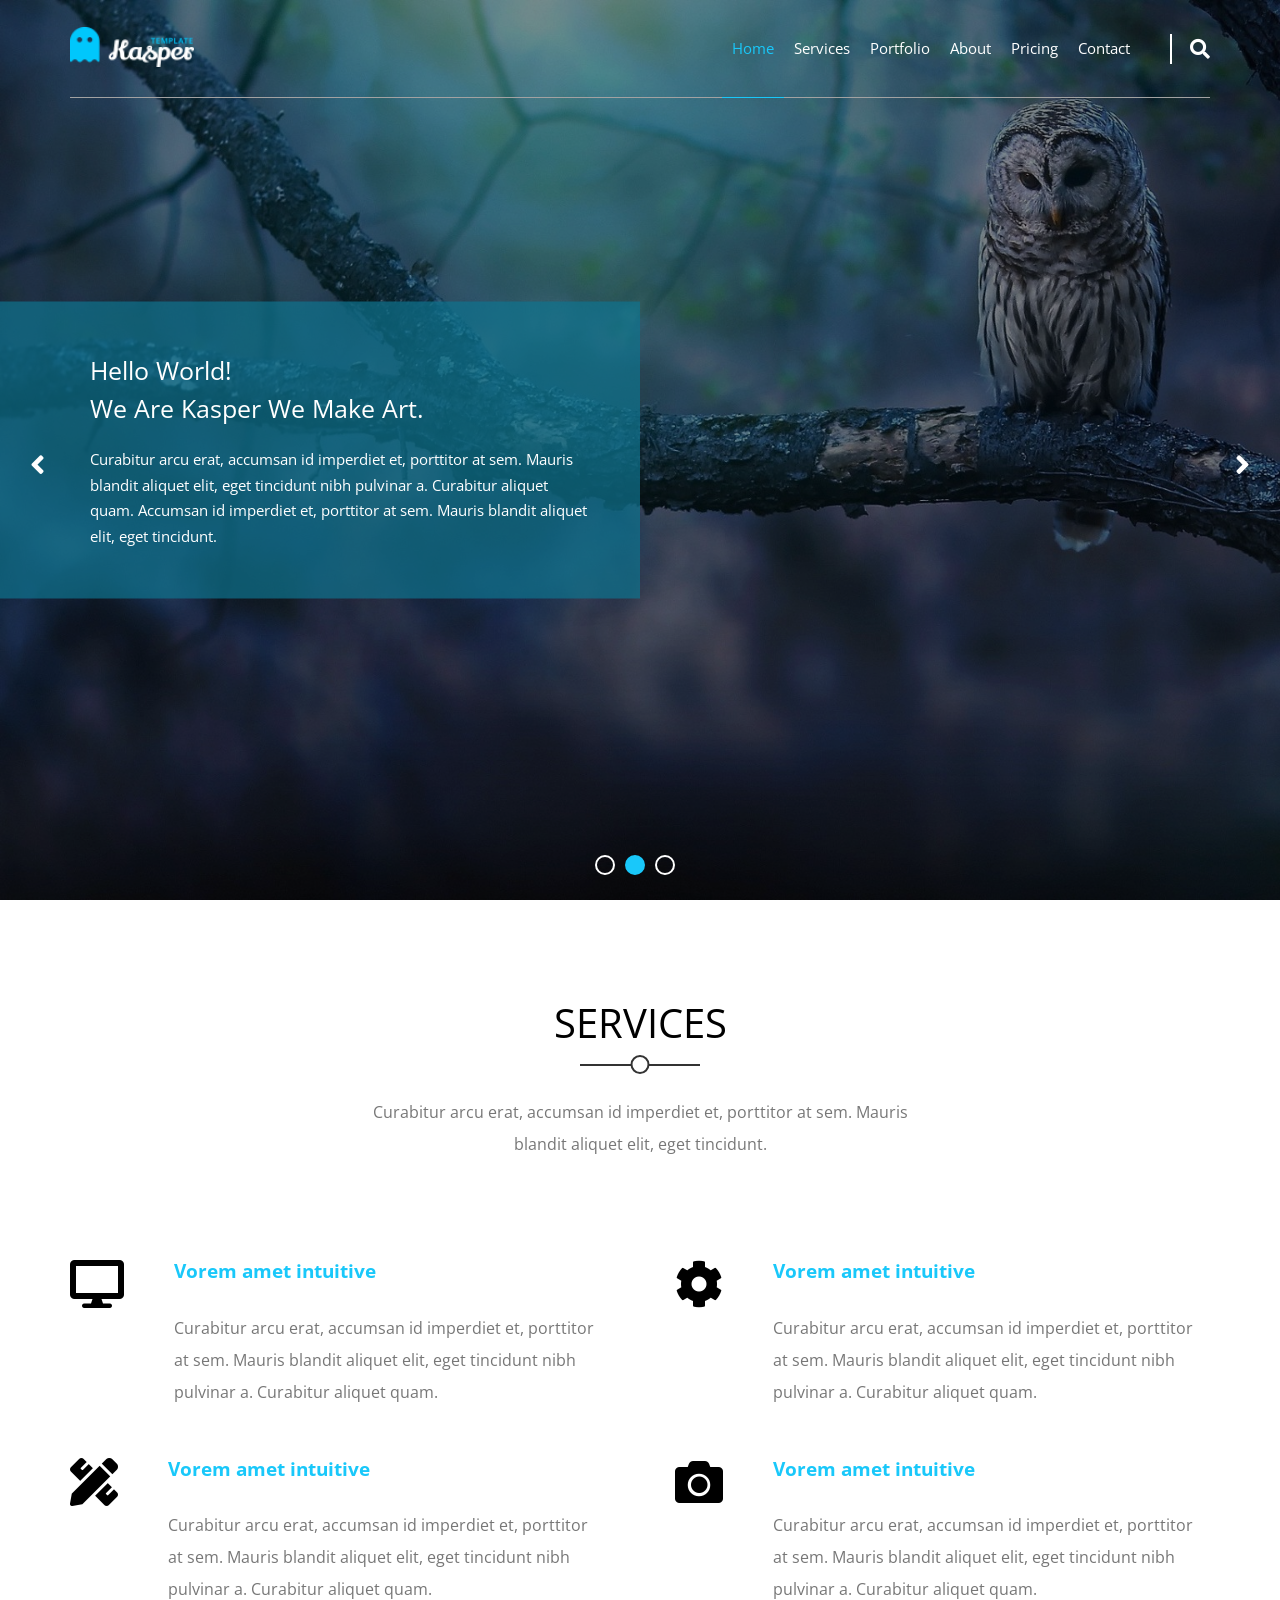
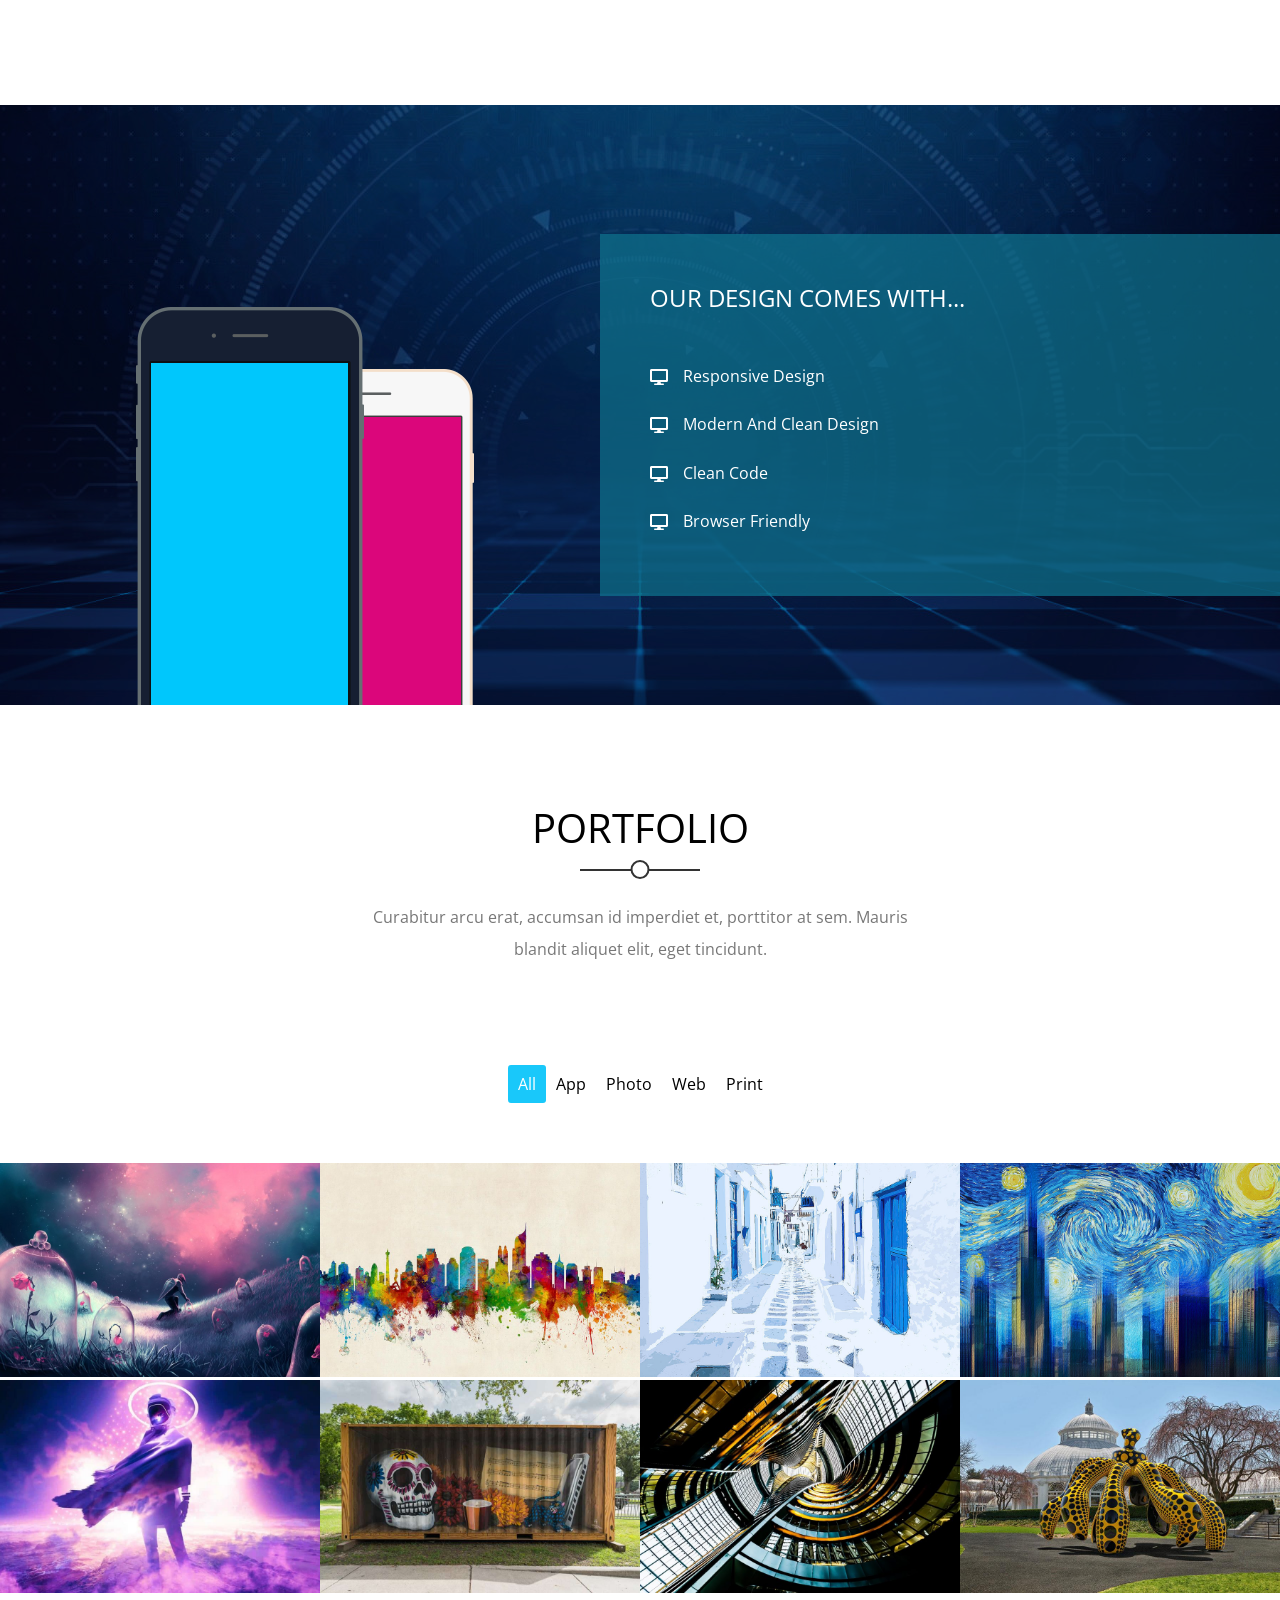
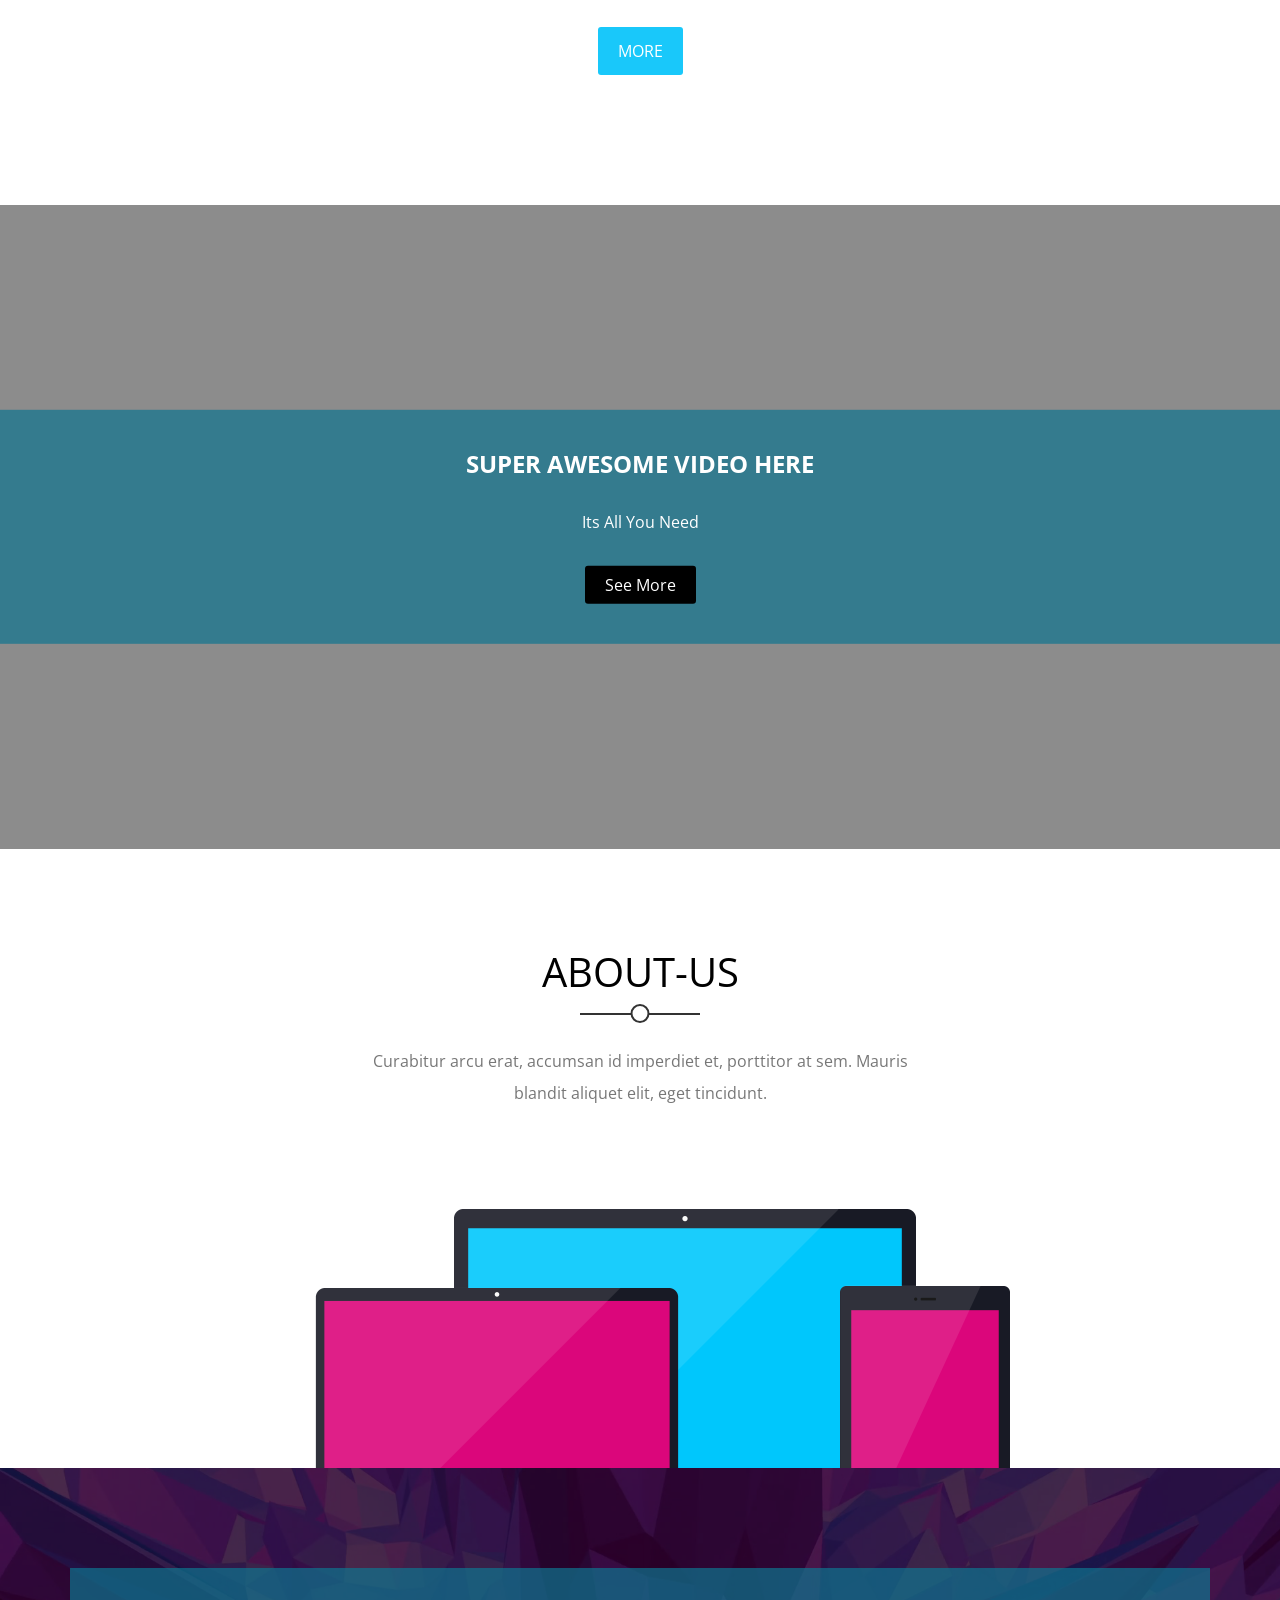
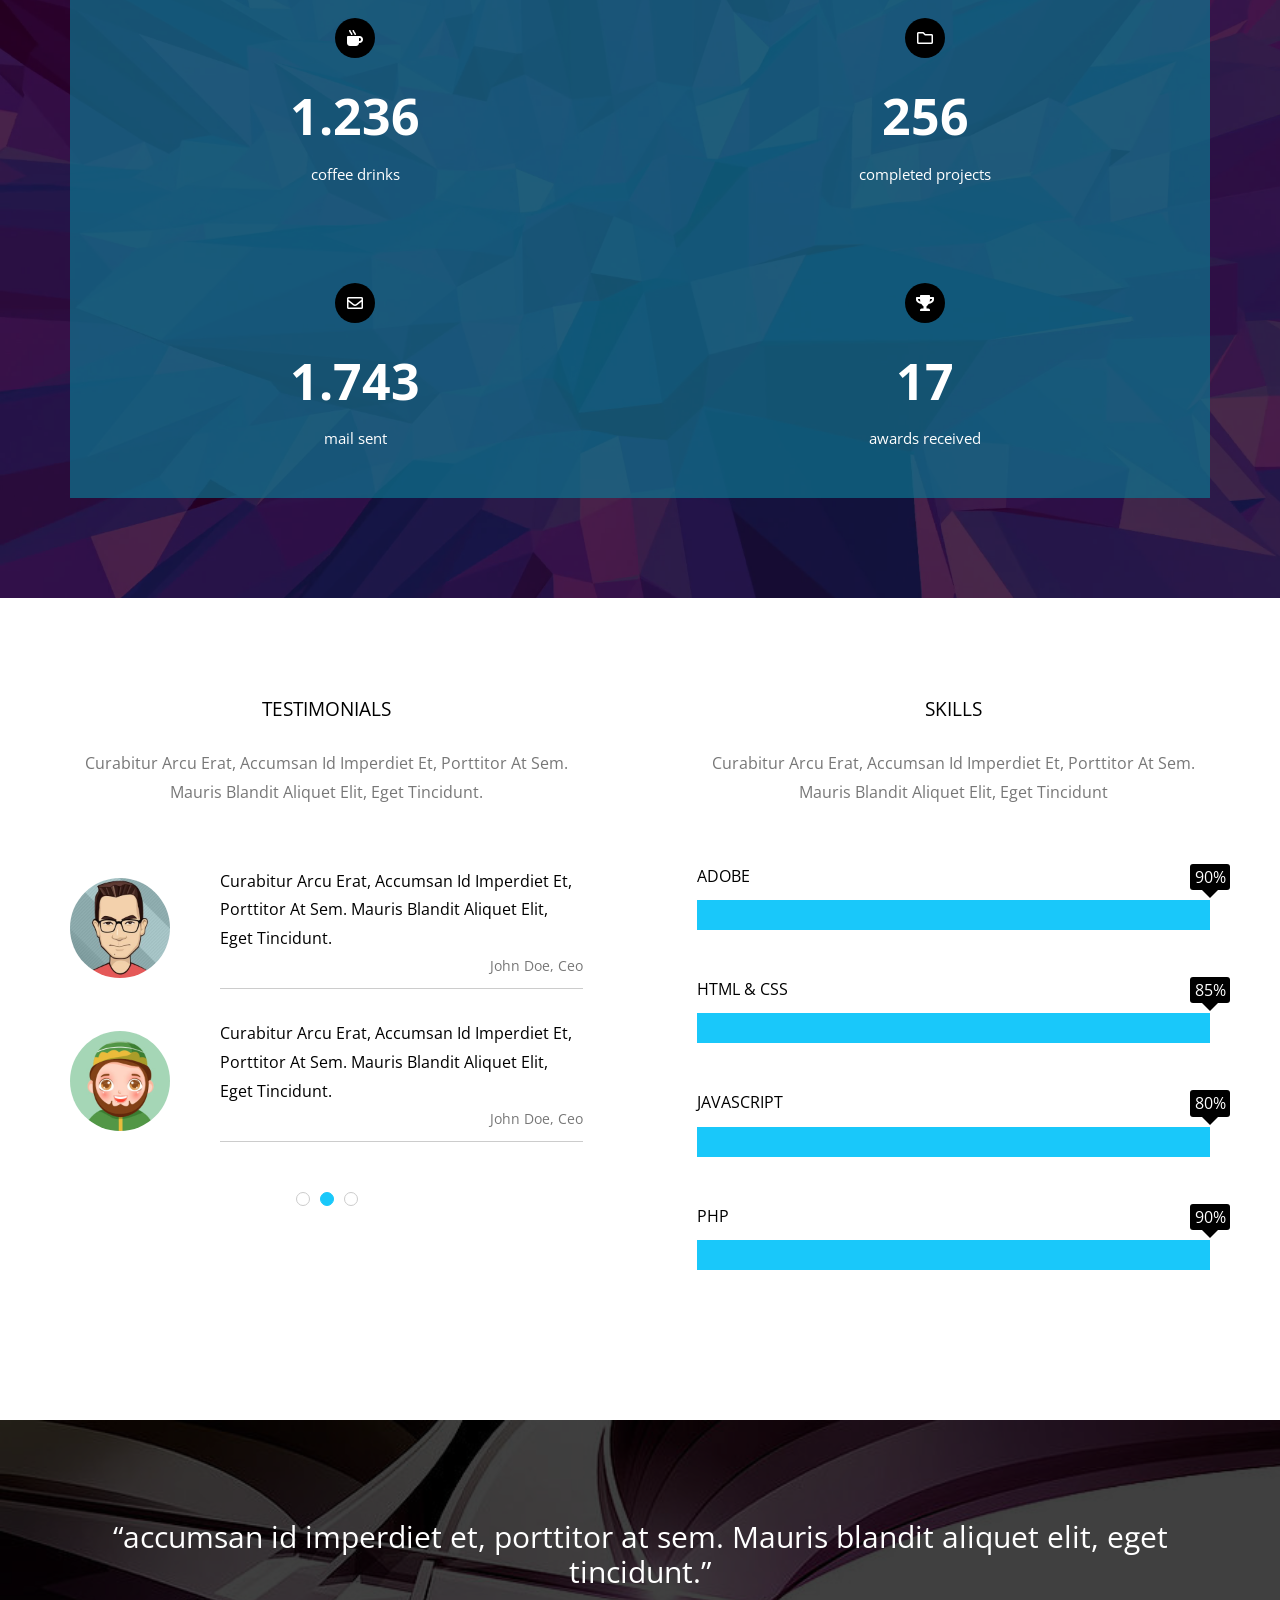
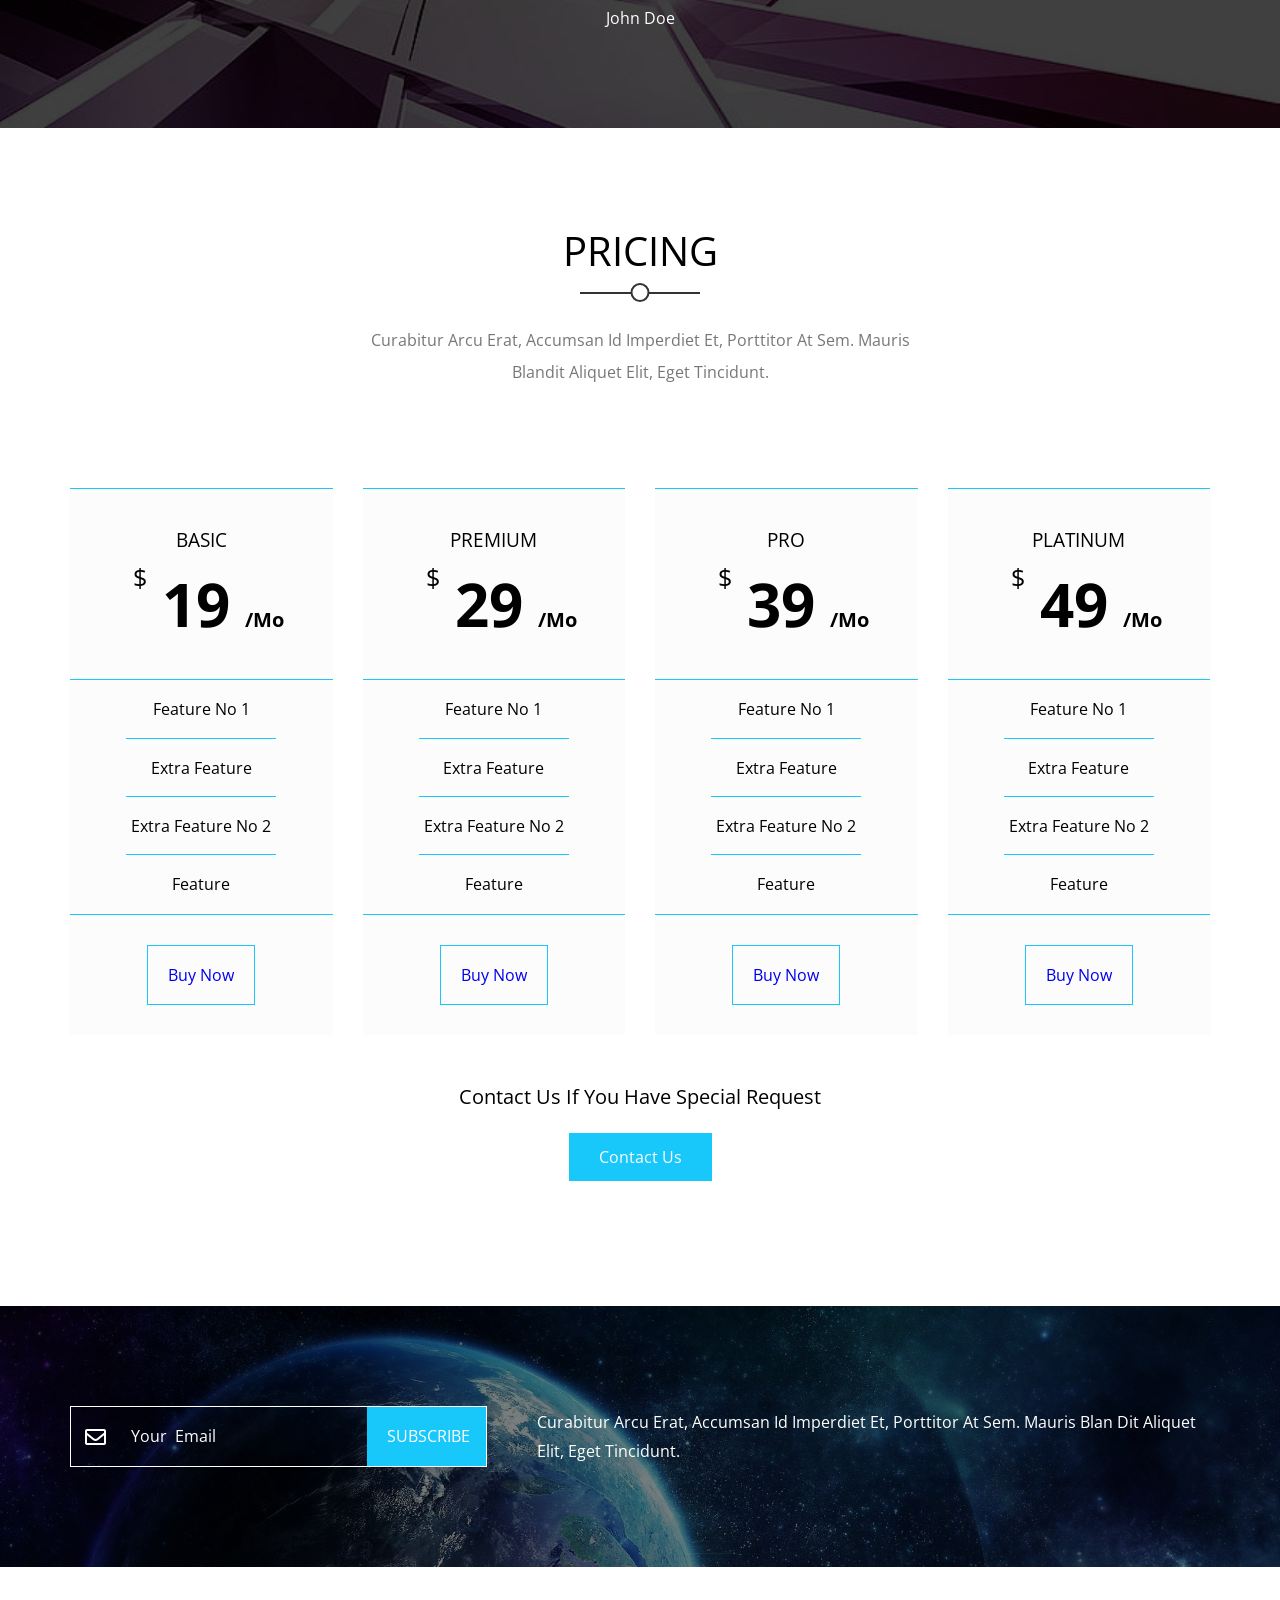
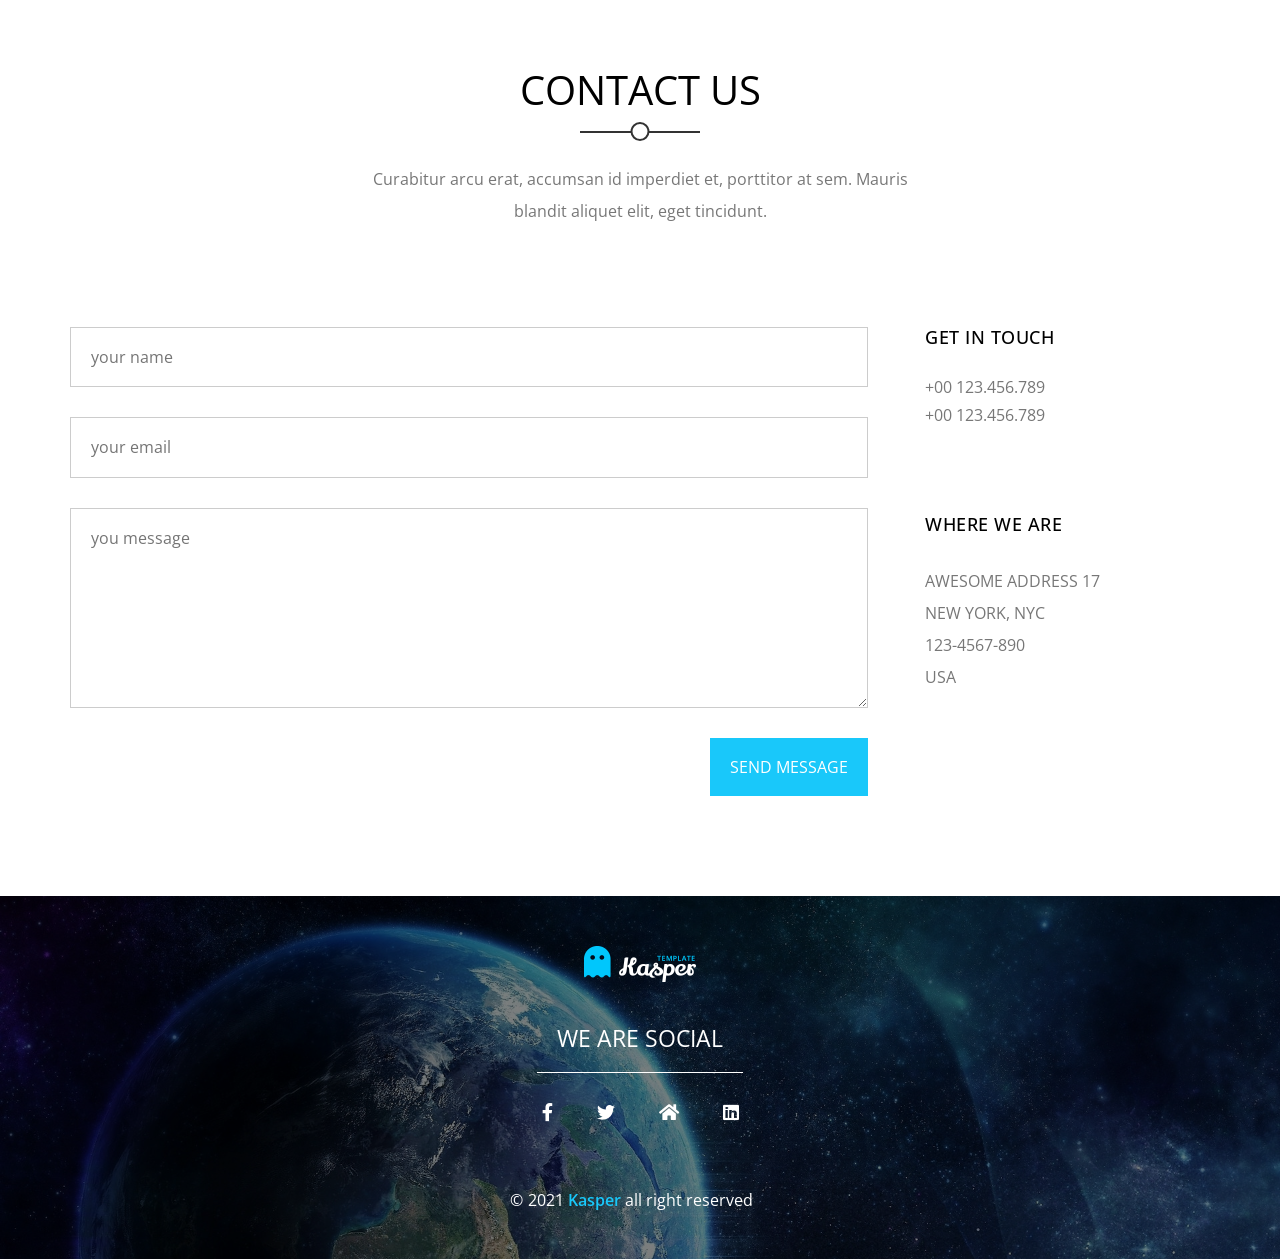
<file: index.html>
<!doctype html>
<html lang="en">
  <head>
    <meta charset="UTF-8" />
    <meta http-equiv="X-UA-Compatible" content="IE=edge" />
    <meta name="viewport" content="width=device-width, initial-scale=1.0" />
    <title>kasper template two</title>
    <!-- render all elements normaly -->
    <link rel="stylesheet" href="css/normalize.css" />
    <!-- font awesome library -->
    <link rel="stylesheet" href="css/all.min.css" />
    <!-- main teplate css file -->
    <link rel="stylesheet" href="css/kasper.css" />
    <!-- google font -->
    <link rel="preconnect" href="https://fonts.googleapis.com" />
    <link rel="preconnect" href="https://fonts.gstatic.com" crossorigin />
    <link
      href="https://fonts.googleapis.com/css2?family=Open+Sans:wght@400;700&display=swap"
      rel="stylesheet"
    />
  </head>
  <body>
    <!-- Start header -->
    <header>
      <div class="container">
        <a class="logo" href="#">
          <img src="image/logo.png" alt="logo" />
        </a>
        <nav>
          <div class="icon">
            <i class="fas fa-align-justify"></i>
          </div>
          <ul>
            <li><a class="active" href="#">Home</a></li>
            <li><a href="#services">Services</a></li>
            <li><a href="#portfolio">Portfolio</a></li>
            <li><a href="#about">About</a></li>
            <li><a href="#pricing">Pricing</a></li>
            <li><a href="#contact">Contact</a></li>
          </ul>
          <div class="form">
            <i class="fas fa-search"></i>
          </div>
        </nav>
      </div>
    </header>
    <!-- End header -->
    <!-- Start Landing -->
    <div class="landing">
      <div class="overlay"></div>
      <div class="text">
        <div class="content">
          <h2>
            Hello World! <br />
            We Are Kasper We Make Art.
          </h2>
          <p>
            Curabitur arcu erat, accumsan id imperdiet et, porttitor at sem.
            Mauris blandit aliquet elit, eget tincidunt nibh pulvinar a.
            Curabitur aliquet quam. Accumsan id imperdiet et, porttitor at sem.
            Mauris blandit aliquet elit, eget tincidunt.
          </p>
        </div>
      </div>
      <div class="angle">
        <i class="fas fa-angle-left"></i>
        <i class="fas fa-angle-right"></i>
      </div>
      <ul class="bullets">
        <li></li>
        <li class="active"></li>
        <li></li>
      </ul>
    </div>
    <!-- End Landing -->
    <!-- start Services -->
    <div class="services" id="services">
      <div class="container">
        <div class="main-heading">
          <h2>Services</h2>
          <p>
            Curabitur arcu erat, accumsan id imperdiet et, porttitor at sem.
            Mauris blandit aliquet elit, eget tincidunt.
          </p>
        </div>
        <div class="service-container">
          <div class="serv-box">
            <i class="fas fa-desktop fa-3x"></i>
            <div class="text">
              <h3>Vorem amet intuitive</h3>
              <p>
                Curabitur arcu erat, accumsan id imperdiet et, porttitor at sem.
                Mauris blandit aliquet elit, eget tincidunt nibh pulvinar a.
                Curabitur aliquet quam.
              </p>
            </div>
          </div>
          <div class="serv-box">
            <i class="fas fa-cog fa-3x"></i>
            <div class="text">
              <h3>Vorem amet intuitive</h3>
              <p>
                Curabitur arcu erat, accumsan id imperdiet et, porttitor at sem.
                Mauris blandit aliquet elit, eget tincidunt nibh pulvinar a.
                Curabitur aliquet quam.
              </p>
            </div>
          </div>
          <div class="serv-box">
            <i class="fas fa-pencil-ruler fa-3x"></i>
            <div class="text">
              <h3>Vorem amet intuitive</h3>
              <p>
                Curabitur arcu erat, accumsan id imperdiet et, porttitor at sem.
                Mauris blandit aliquet elit, eget tincidunt nibh pulvinar a.
                Curabitur aliquet quam.
              </p>
            </div>
          </div>
          <div class="serv-box">
            <i class="fas fa-camera fa-3x"></i>
            <div class="text">
              <h3>Vorem amet intuitive</h3>
              <p>
                Curabitur arcu erat, accumsan id imperdiet et, porttitor at sem.
                Mauris blandit aliquet elit, eget tincidunt nibh pulvinar a.
                Curabitur aliquet quam.
              </p>
            </div>
          </div>
        </div>
      </div>
    </div>
    <!-- End Services -->
    <!-- start Design -->
    <div class="design">
      <div class="image">
        <img src="./image/mobile.png" alt="mobile" />
      </div>
      <div class="text">
        <h2>Our Design Comes With...</h2>
        <ul>
          <li>Responsive Design</li>
          <li>Modern And Clean Design</li>
          <li>Clean Code</li>
          <li>Browser Friendly</li>
        </ul>
      </div>
    </div>
    <!-- End Design -->
    <!-- start portfolio -->
    <div class="portfolio" id="portfolio">
      <div class="container">
        <div class="main-heading">
          <h2>portfolio</h2>
          <p>
            Curabitur arcu erat, accumsan id imperdiet et, porttitor at sem.
            Mauris blandit aliquet elit, eget tincidunt.
          </p>
        </div>
        <ul>
          <li class="active">all</li>
          <li>app</li>
          <li>photo</li>
          <li>web</li>
          <li>print</li>
        </ul>
      </div>
      <div class="img-container">
        <div class="box">
          <img src="./image/shuffle-01.jpg" alt="shuffle-01" />
          <div class="caption">
            <h4>Awesome Image</h4>
            <p>Photography</p>
          </div>
        </div>
        <div class="box">
          <img src="./image/shuffle-02.jpg" alt="shuffle-02" />
          <div class="caption">
            <h4>Awesome Image</h4>
            <p>Photography</p>
          </div>
        </div>
        <div class="box">
          <img src="./image/shuffle-03.jpg" alt="shuffle-03" />
          <div class="caption">
            <h4>Awesome Image</h4>
            <p>Photography</p>
          </div>
        </div>
        <div class="box">
          <img src="./image/shuffle-04.jpg" alt="shuffle-04" />
          <div class="caption">
            <h4>Awesome Image</h4>
            <p>Photography</p>
          </div>
        </div>
        <div class="box">
          <img src="./image/shuffle-05.jpg" alt="shuffle-05" />
          <div class="caption">
            <h4>Awesome Image</h4>
            <p>Photography</p>
          </div>
        </div>
        <div class="box">
          <img src="./image/shuffle-06.jpg" alt="shuffle-06" />
          <div class="caption">
            <h4>Awesome Image</h4>
            <p>Photography</p>
          </div>
        </div>
        <div class="box">
          <img src="./image/shuffle-07.jpg" alt="shuffle-07" />
          <div class="caption">
            <h4>Awesome Image</h4>
            <p>Photography</p>
          </div>
        </div>
        <div class="box">
          <img src="./image/shuffle-08.jpg" alt="shuffle-08" />
          <div class="caption">
            <h4>Awesome Image</h4>
            <p>Photography</p>
          </div>
        </div>
      </div>
      <a href="#" class="more">more</a>
    </div>
    <!-- End portfolio -->
    <!-- start video -->
    <div class="video">
      <video autoplay muted loop>
        <source src="./image/awesome-video.mp4" type="video/mp4" />
      </video>
      <div class="text">
        <h2>Super Awesome Video Here</h2>
        <p>Its All You Need</p>
        <button>See More</button>
      </div>
    </div>
    <!-- End video -->
    <!-- start about -->
    <div class="about" id="about">
      <div class="container">
        <div class="main-heading">
          <h2>about-us</h2>
          <p>
            Curabitur arcu erat, accumsan id imperdiet et, porttitor at sem.
            Mauris blandit aliquet elit, eget tincidunt.
          </p>
        </div>
        <img src="./image/about.png" alt="about" />
      </div>
    </div>
    <!-- End about -->
    <!-- Start stats -->
    <div class="stats">
      <div class="container">
        <div class="box">
          <i class="fas fa-mug-hot"></i>
          <div class="number">1.236</div>
          <p>coffee drinks</p>
        </div>
        <div class="box">
          <i class="far fa-folder"></i>
          <div class="number">256</div>
          <p>completed projects</p>
        </div>
        <div class="box">
          <i class="far fa-envelope"></i>
          <div class="number">1.743</div>
          <p>mail sent</p>
        </div>
        <div class="box">
          <i class="fas fa-trophy"></i>
          <div class="number">17</div>
          <p>awards received</p>
        </div>
      </div>
    </div>
    <!-- End stats -->
    <!-- start skills -->
    <div class="our-skills">
      <div class="container">
        <div class="testimonials">
          <h3>testimonials</h3>
          <p>
            curabitur arcu erat, accumsan id imperdiet et, porttitor at sem.
            Mauris blandit aliquet elit, eget tincidunt.
          </p>
          <div class="content">
            <img src="./image/skills-01.jpg" alt="skills-01" />
            <div class="text">
              curabitur arcu erat, accumsan id imperdiet et, porttitor at sem.
              Mauris blandit aliquet elit, eget tincidunt.
              <p>john doe, ceo</p>
            </div>
          </div>
          <div class="content">
            <img src="./image/skills-02.jpg" alt="skills-02" />
            <div class="text">
              curabitur arcu erat, accumsan id imperdiet et, porttitor at sem.
              Mauris blandit aliquet elit, eget tincidunt.
              <p>john doe, ceo</p>
            </div>
          </div>
          <ul class="bullets">
            <li></li>
            <li class="active"></li>
            <li></li>
          </ul>
        </div>
        <div class="skills">
          <h3>skills</h3>
          <p>
            curabitur arcu erat, accumsan id imperdiet et, porttitor at sem.
            Mauris blandit aliquet elit, eget tincidunt
          </p>
          <div class="prog-holder">
            <h4>adobe</h4>
            <div class="prog">
              <span class="progress-adobe" data-progress="90%"></span>
            </div>
          </div>
          <div class="prog-holder">
            <h4>html & css</h4>
            <div class="prog">
              <span class="progress-html-css" data-progress="85%"></span>
            </div>
          </div>
          <div class="prog-holder">
            <h4>javaScript</h4>
            <div class="prog">
              <span class="progress-bar" data-progress="80%"></span>
            </div>
          </div>
          <div class="prog-holder">
            <h4>php</h4>
            <div class="prog">
              <span class="progress-php" data-progress="90%"></span>
            </div>
          </div>
        </div>
      </div>
    </div>
    <!-- End skills -->
    <!-- Start quote -->
    <div class="quote">
      <div class="container">
        <q
          >accumsan id imperdiet et, porttitor at sem. Mauris blandit aliquet
          elit, eget tincidunt.</q
        >
        <span>john doe</span>
      </div>
    </div>
    <!-- End quote -->
    <!-- Start Pricing -->
    <div class="pricing" id="pricing">
      <div class="container">
        <div class="main-heading">
          <h2>pricing</h2>
          <p>
            Curabitur arcu erat, accumsan id imperdiet et, porttitor at sem.
            Mauris blandit aliquet elit, eget tincidunt.
          </p>
        </div>
        <div class="plans">
          <div class="plan">
            <div class="head">
              <h3>basic</h3>
              <span>19</span>
            </div>
            <ul>
              <li>feature no 1</li>
              <li>extra feature</li>
              <li>extra feature no 2</li>
              <li>Feature</li>
            </ul>
            <div class="foot">
              <a href="#">buy now</a>
            </div>
          </div>
          <div class="plan">
            <div class="head">
              <h3>premium</h3>
              <span>29</span>
            </div>
            <ul>
              <li>feature no 1</li>
              <li>extra feature</li>
              <li>extra feature no 2</li>
              <li>Feature</li>
            </ul>
            <div class="foot">
              <a href="#">buy now</a>
            </div>
          </div>
          <div class="plan">
            <div class="head">
              <h3>pro</h3>
              <span>39</span>
            </div>
            <ul>
              <li>feature no 1</li>
              <li>extra feature</li>
              <li>extra feature no 2</li>
              <li>Feature</li>
            </ul>
            <div class="foot">
              <a href="#">buy now</a>
            </div>
          </div>
          <div class="plan">
            <div class="head">
              <h3>Platinum</h3>
              <span>49</span>
            </div>
            <ul>
              <li>feature no 1</li>
              <li>extra feature</li>
              <li>extra feature no 2</li>
              <li>Feature</li>
            </ul>
            <div class="foot">
              <a href="#">buy now</a>
            </div>
          </div>
        </div>
        <p class="text-price">contact us if you have special request</p>
        <a href="#" class="contact-link">Contact Us</a>
      </div>
    </div>
    <!-- End Pricing -->
    <!-- Start Subscribe -->
    <div class="subscribe">
      <div class="container">
        <form action="#">
          <i class="far fa-envelope fa-lg"></i>
          <input type="email" name="email" placeholder="your  email" />
          <input type="submit" value="Subscribe" />
        </form>
        <p>
          curabitur arcu erat, accumsan id imperdiet et, porttitor at sem.
          Mauris blan dit aliquet elit, eget tincidunt.
        </p>
      </div>
    </div>
    <!-- End Subscribe -->
    <!-- Start contact -->
    <div class="contact">
      <div class="container">
        <div class="main-heading">
          <h2>contact us</h2>
          <p>
            Curabitur arcu erat, accumsan id imperdiet et, porttitor at sem.
            Mauris blandit aliquet elit, eget tincidunt.
          </p>
        </div>
        <div class="content">
          <form action="#">
            <input
              class="main-input"
              type="text"
              name="name"
              placeholder="your name"
            />
            <input
              class="main-input"
              type="text"
              name="mail"
              placeholder="your email"
            />
            <textarea
              class="main-input"
              name="message"
              placeholder="you message"
            ></textarea>
            <input type="submit" value="send message" />
          </form>
          <div class="info">
            <h4>get in touch</h4>
            <span class="phone">+00 123.456.789</span>
            <span class="phone">+00 123.456.789</span>
            <h4>where we are</h4>
            <div class="address">
              awesome address 17
              <br />
              new york, NYC
              <br />
              123-4567-890
              <br />
              usa
            </div>
          </div>
        </div>
      </div>
    </div>
    <!-- End contact -->
    <!-- Start Footer -->
    <div class="footer">
      <div class="container">
        <img src="./image/logo.png" alt="logo" />
        <p>we are social</p>
        <div class="social-icons">
          <i class="fab fa-facebook-f"></i>
          <i class="fab fa-twitter"></i>
          <i class="fas fa-home"></i>
          <i class="fab fa-linkedin"></i>
        </div>
        <div class="copyright">2021 <span>Kasper</span> all right reserved</div>
      </div>
    </div>
    <!-- End Footer -->
  </body>
</html>
</file>
<file: css/kasper.css>
/* Start Variables */
:root {
  --main-color: #19c8fa;
  --background-text-color: rgb(15 116 143 / 70%);
  --p-color: #777;
  --ground-color: #ccc;
  --h-background: #333;
  --secion-padding: 100px;
}
/* End Variables */
/* start global rules */
* {
  -webkit-box-sizing: border-box;
  -moz-box-sizing: border-box;
  box-sizing: border-box;
  padding: 0;
  margin: 0;
}
html {
  scroll-behavior: smooth;
}
body {
  font-family: "Open Sans", sans-serif;
}
ul {
  list-style: none;
}
.container {
  padding-left: 15px;
  padding-right: 15px;
  margin-left: auto;
  margin-right: auto;
}
.main-heading {
  text-align: center;
}
.main-heading h2 {
  padding-bottom: 50px;
  text-transform: uppercase;
  font-size: 40px;
  font-weight: normal;
  position: relative;
}
.main-heading h2::after {
  content: "";
  position: absolute;
  width: 15px;
  height: 15px;
  border-radius: 50%;
  border: 2px solid var(--h-background);
  transform: translateX(-50%);
  bottom: 22px;
  left: 50%;
  background-color: white;
}
.main-heading h2::before {
  content: "";
  position: absolute;
  width: 120px;
  height: 2px;
  background: var(--h-background);
  transform: translateX(-50%);
  bottom: 30px;
  left: 50%;
}
.main-heading p {
  color: var(--p-color);
  max-width: 100%;
  margin: 0 auto 100px;
  line-height: 2;
  width: 550px;
}
/* Small */
@media (min-width: 768px) {
  .container {
    width: 750px;
  }
}
/* Medium */
@media (min-width: 992px) {
  .container {
    width: 970px;
  }
}
/* Large */
@media (min-width: 1200px) {
  .container {
    width: 1170px;
  }
}
/* end global rules */
/* Start header */
header {
  position: absolute;
  width: 100%;
  left: 0;
  z-index: 2;
}
header .container {
  display: flex;
  justify-content: space-between;
  align-items: center;
  position: relative;
  min-height: 98px;
}
header .container::after {
  content: "";
  position: absolute;
  width: calc(100% - 30px);
  height: 1px;
  bottom: 0;
  left: 15px;
  background-color: #a2a2a2;
}
.container .logo :last-child {
  height: 40px;
}
.container nav {
  display: flex;
  flex: 1;
  justify-content: flex-end;
  align-items: center;
}
.container nav .icon {
  color: white;
  font-size: 22px;
}
@media (min-width: 768px) {
  .container nav .icon {
    display: none;
  }
}
.container nav ul {
  display: flex;
}
@media (max-width: 767px) {
  .container nav ul {
    display: none;
  }
  .container nav .icon:hover + ul {
    display: flex;
    flex-direction: column;
    position: absolute;
    top: 100%;
    width: 100%;
    left: 0px;
  }
  .container nav ul li a {
    padding: 15px !important;
  }
}
.container nav ul li a {
  text-decoration: none;
  padding: 40px 10px;
  display: block;
  font-size: 15px;
  position: relative;
  transition: 0.3s;
  z-index: 2;
  color: white;
}
.container nav ul li a.active,
.container nav ul li a:hover {
  color: var(--main-color);
  border-bottom: 1px solid var(--main-color);
}
.container nav .form {
  width: 40px;
  height: 30px;
  border-left: 2px solid white;
  margin-left: 30px;
  position: relative;
}
.container nav .form i {
  position: absolute;
  top: 50%;
  transform: translatey(-50%);
  right: 0;
  font-size: 20px;
  color: white;
}
/* End header */
/* Start Landing */
.landing {
  background-image: url(../image/landing.jpg);
  background-color: #1f2021;
  background-size: cover;
  height: 100vh;
  position: relative;
}
.landing .overlay {
  width: 100%;
  height: 100%;
  left: 0;
  top: 0;
  position: absolute;
  background-color: rgb(0 0 0 / 45%);
}
.landing .text {
  position: absolute;
  top: 50%;
  padding: 50px;
  left: 0;
  transform: translatey(-50%);
  background-color: var(--background-text-color);
  width: 50%;
  display: flex;
  justify-content: flex-end;
  color: white;
}
.landing .text .content {
  max-width: 500px;
}
@media (max-width: 767px) {
  .landing .text {
    width: 100%;
  }
  .landing .text .content {
    max-width: 100%;
  }
}
.landing .text .content h2 {
  line-height: 1.5;
  font-size: 25px;
  font-weight: normal;
  margin-bottom: 20px;
}
.landing .text .content p {
  line-height: 1.7;
  font-size: 15px;
}
.landing .angle {
  color: white;
  font-size: 30px;
  position: relative;
  top: 50%;
  transform: translateY(-50%);
}
@media (max-width: 767px) {
  .landing .angle {
    display: none;
  }
}
.landing .angle :first-child {
  position: absolute;
  left: 30px;
}
.landing .angle :last-child {
  position: absolute;
  right: 30px;
}
.landing .bullets {
  position: absolute;
  display: flex;
  bottom: 25px;
  left: 50%;
  transform: translatex(-50%);
}
.landing .bullets li {
  width: 20px;
  height: 20px;
  border: 2px solid white;
  border-radius: 50%;
  margin-right: 10px;
}
.landing .bullets .active {
  background-color: var(--main-color);
  border-color: var(--main-color);
}
/* End Landing */
/* start Services */
.services {
  padding-top: var(--secion-padding);
  padding-bottom: var(--secion-padding);
}
@media (min-width: 768px) {
  .service-container {
    display: grid;
    grid-template-columns: repeat(auto-fill, minmax(450px, 1fr));
    gap: 50px 70px;
  }
  .services .serv-box i {
    padding-right: 50px;
  }
}
.services .serv-box {
  display: flex;
}
@media (max-width: 767px) {
  .services .serv-box {
    padding: 15px;
    flex-direction: column;
    text-align: center;
    margin-bottom: 40px;
  }
  .services .serv-box i {
    margin: 0 0 30px;
  }
}
.services .serv-box h3 {
  padding-bottom: 30px;
  color: var(--main-color);
}
.services .serv-box p {
  color: var(--p-color);
  line-height: 2;
}
/* End Services */
/* start Design */
.design {
  display: flex;
  position: relative;
  padding-top: var(--secion-padding);
  padding-bottom: var(--secion-padding);
  background-image: url(../image/design-features.jpg);
  background-size: cover;
  align-items: center;
  height: 600px;
  overflow: hidden;
}
.design::after {
  content: "";
  width: 100%;
  height: 100%;
  left: 0;
  top: 0;
  position: absolute;
  background-color: rgb(0 0 0 / 45%);
}
.design .image {
  text-align: center;
}
.design .image,
.design .text {
  flex: 1;
  position: relative;
  transform: translate(10px, 10px);
  z-index: 2;
}
.design .image img {
  position: relative;
  top: 125px;
}
.design .text {
  flex: 1;
  color: white;
  background-color: var(--background-text-color);
  padding: 50px;
}
.design .text h2 {
  text-transform: uppercase;
  margin-bottom: 40px;
  font-weight: normal;
}
.design .text ul li {
  padding: 15px 0;
}
.design .text ul li::before {
  font-family: "Font Awesome 5 Free";
  content: "\f108";
  position: relative;
  font-weight: 900;
  padding-right: 15px;
  top: 1px;
}
@media (max-width: 767px) {
  .design .image {
    display: none;
  }
  .design .text {
    padding: 20px;
    margin: -15px;
  }
}
/* End Design */
/* start portfolio */
.portfolio {
  padding-top: var(--secion-padding);
  padding-bottom: var(--secion-padding);
}
.portfolio ul {
  display: flex;
  justify-content: center;
}
.portfolio ul li {
  text-transform: capitalize;
  padding: 10px;
  font-weight: normal;
}
.portfolio ul .active {
  background-color: var(--main-color);
  color: white;
  border-radius: 3px;
}
/* start img-container */
.portfolio .img-container {
  display: flex;
  flex-wrap: wrap;
  margin-top: 60px;
}
.img-container .box {
  overflow: hidden;
  position: relative;
}
@media (min-width: 768px) {
  .img-container .box {
    flex-basis: 50%;
  }
}
@media (min-width: 1199px) {
  .img-container .box {
    flex-basis: 25%;
  }
}
.img-container .box img {
  max-width: 100%;
  transition: 0.5s;
}
.img-container .box .caption {
  position: absolute;
  width: 100%;
  background-color: white;
  bottom: -100%;
  left: 0;
  transition: 0.5s;
  padding: 15px;
}
.img-container .caption h4 {
  font-weight: normal;
  margin-bottom: 10px;
}
.img-container .caption p {
  color: var(--main-color);
}
.portfolio .img-container .box:hover .caption {
  bottom: 0;
}
.portfolio .img-container .box:hover img {
  transform: rotate(3deg) scale(1.1);
}
.portfolio a {
  display: block;
  text-decoration: none;
  padding: 15px 20px;
  width: fit-content;
  margin: 30px auto;
  background-color: var(--main-color);
  color: white;
  text-transform: uppercase;
  border-radius: 3px;
}
/* End img-container */
/* End portfolio */
/* start video */
.video {
  position: relative;
}
.video::before {
  content: "";
  width: 100%;
  height: 100%;
  left: 0;
  top: 0;
  position: absolute;
  background-color: rgb(0 0 0 / 45%);
}
.video video {
  width: 100%;
}
.video .text {
  position: absolute;
  top: 50%;
  transform: translateY(-50%);
  text-align: center;
  width: 100%;
  padding: 40px;
  background-color: var(--background-text-color);
  color: white;
  text-transform: uppercase;
}
.video .text h2 {
  padding: 0 0 35px;
}
.video .text p {
  text-transform: capitalize;
  padding: 0 0 35px;
}
.video .text button {
  padding: 10px 20px;
  background-color: black;
  color: white;
  border: none;
  border-radius: 3px;
  cursor: pointer;
}
/* End video */
/* start about */
.about {
  padding-top: var(--secion-padding);
  overflow: hidden;
  text-align: center;
}
.about .container img {
  max-width: 100%;
  position: relative;
  bottom: -120px;
  margin-top: -120px;
}
@media (max-width: 767px) {
  .about .container img {
    bottom: -60px;
    margin-top: -60px;
  }
}
/* End about */
/* Start stats */
.stats {
  background-image: url(../image/stats.png);
  background-size: cover;
  text-align: center;
  position: relative;
  padding-top: var(--secion-padding);
  padding-bottom: var(--secion-padding);
}
.stats::before {
  content: "";
  width: 100%;
  height: 100%;
  left: 0;
  top: 0;
  position: absolute;
  background-color: rgb(0 0 0 / 70%);
}
.stats .container {
  display: flex;
  flex-wrap: wrap;
  position: relative;
}
.stats .container .box {
  background-color: var(--background-text-color);
  padding: 50px;
  color: white;
}
@media (min-width: 768px) {
  .stats .container .box {
    flex-basis: 50%;
  }
}
@media (max-width: 767px) {
  .stats .container .box {
    flex-basis: 100%;
  }
}
.stats .container .box i {
  background-color: black;
  display: flex;
  justify-content: center;
  align-items: center;
  width: 40px;
  height: 40px;
  margin: 0 auto 30px;
  border-radius: 50%;
}
.stats .container .box .number {
  font-weight: bold;
  font-size: 50px;
  margin: 0 0 20px;
}
.stats .container .box p {
  font-size: 15px;
}
/* End stats */
/* Start Skills */
.our-skills .container {
  display: flex;
  justify-content: space-between;
  flex-wrap: wrap;
  padding-top: var(--secion-padding);
  padding-bottom: var(--secion-padding);
  text-transform: capitalize;
}
.our-skills .container > div > h3 {
  text-transform: uppercase;
  font-weight: normal;
  margin: 0 0 30px;
  text-align: center;
}
.our-skills .container > div > p {
  margin-bottom: 60px;
  line-height: 1.8;
  text-align: center;
  color: var(--p-color);
}
.our-skills .container .testimonials .content {
  display: flex;
  align-items: center;
  margin-bottom: 30px;
}
.container .testimonials .content img {
  width: 100px;
  border-radius: 50%;
  margin-right: 50px;
}
.container .testimonials .content .text {
  line-height: 1.8;
  border-bottom: 1px solid var(--ground-color);
}
.container .testimonials .content .text p {
  text-align: end;
  font-size: 14px;
  margin-bottom: 10px;
  color: #777;
}
.our-skills .container .testimonials .bullets {
  display: flex;
  justify-content: center;
  gap: 10px;
  margin: 50px 0;
}
.our-skills .container .testimonials .bullets li {
  width: 14px;
  height: 14px;
  border: 1px solid var(--ground-color);
  border-radius: 50%;
}
.our-skills .container .testimonials .bullets .active {
  background-color: var(--main-color);
  border-color: var(--main-color);
}
@media (max-width: 767px) {
  .our-skills .container .testimonials .content {
    flex-direction: column;
    text-align: center;
  }
  .container .testimonials .content img {
    margin: 0 auto 20px;
  }
}
@media (min-width: 992px) {
  .our-skills .container > div {
    flex-basis: 45%;
  }
}
.our-skills .skills .prog-holder {
  margin-bottom: 50px;
}
.our-skills .prog-holder h4 {
  text-transform: uppercase;
  font-weight: normal;
  margin-bottom: 15px;
}
.our-skills .skills .prog-holder .prog {
  width: 100%;
  background-color: var(--ground-color);
  height: 30px;
}
.our-skills .skills .prog-holder .prog span {
  display: block;
  background-color: var(--main-color);
  height: 100%;
  position: relative;
}
.our-skills .skills .prog-holder .prog span::before {
  content: attr(data-progress);
  position: absolute;
  bottom: 40px;
  right: -20px;
  background-color: black;
  color: white;
  padding: 4px 0;
  border-radius: 3px;
  text-align: center;
  width: 40px;
}
.our-skills .skills .prog span::after {
  content: "";
  position: absolute;
  border-color: black transparent transparent;
  border-width: 8px;
  border-style: solid;
  right: -8px;
  top: -10px;
}
/* End Skills */
/* Start quote */
.quote {
  padding-top: var(--secion-padding);
  padding-bottom: var(--secion-padding);
  background-image: url(../image/quote.jpg);
  position: relative;
  background-size: cover;
  text-align: center;
  color: white;
}
.quote::before {
  content: "";
  width: 100%;
  height: 100%;
  left: 0;
  top: 0;
  position: absolute;
  background-color: rgb(0 0 0 / 75%);
}
.quote .container {
  position: relative;
}
.quote .container q {
  display: block;
  font-size: 30px;
  margin-bottom: 20px;
}
.quote .container span {
  text-transform: capitalize;
}
/* End quote */
/* Start Pricing */
.pricing {
  padding-top: var(--secion-padding);
  padding-bottom: var(--secion-padding);
  text-transform: capitalize;
}
.pricing .plans {
  display: grid;
  grid-template-columns: repeat(auto-fill, minmax(250px, 1fr));
  gap: 30px;
  text-align: center;
}
.pricing a {
  text-decoration: none;
}
.pricing .plans .plan {
  text-align: center;
  background-color: #fcfcfc;
}
.pricing .plans .plan .head {
  padding: 40px 20px;
  border-bottom: 1px solid var(--main-color);
  border-top: 1px solid var(--main-color);
}
.pricing .plans .plan .head h3 {
  font-weight: normal;
  text-transform: uppercase;
  margin-bottom: 20px;
}
.pricing .plans .plan .head span {
  font-size: 60px;
  font-weight: 700;
  position: relative;
}
.pricing .plans .plan .head span::before {
  content: "$";
  position: relative;
  top: -40px;
  font-weight: normal;
  font-size: 25px;
  margin-right: 15px;
}
.pricing .plans .plan .head span::after {
  content: "/mo";
  position: relative;
  right: -15px;
  font-size: 20px;
}
.pricing .plan ul {
  border-bottom: 1px solid var(--main-color);
}
.pricing .plan ul li {
  padding: 20px;
  position: relative;
}
.pricing .plan ul li:not(:last-child)::after {
  content: "";
  position: absolute;
  width: 150px;
  height: 1px;
  transform: translateX(-50%);
  bottom: 0;
  left: 50%;
  background-color: var(--main-color);
}
.pricing .plan .foot a {
  padding: 20px;
  display: block;
  margin: 30px auto;
  border: 1px solid var(--main-color);
  width: fit-content;
}
.pricing .text-price {
  text-align: center;
  margin: 50px auto 20px;
  font-size: 20px;
}
.pricing .contact-link {
  color: #fcfcfc;
  display: block;
  margin: 25px auto;
  background-color: var(--main-color);
  width: fit-content;
  padding: 15px 30px;
}
/* End Pricing */
/* Start Subscribe */
.subscribe {
  background-image: url(../image/subscribe.jpg);
  background-size: cover;
  position: relative;
  color: white;
  padding-top: var(--secion-padding);
  padding-bottom: var(--secion-padding);
  text-transform: capitalize;
}
.subscribe::before {
  content: "";
  width: 100%;
  height: 100%;
  left: 0;
  top: 0;
  position: absolute;
  background-color: rgb(0 0 0 / 50%);
}
.subscribe .container {
  position: relative;
  display: flex;
  align-items: center;
}
@media (max-width: 991px) {
}
.subscribe .container form {
  max-width: 100%;
  display: flex;
  width: 500px;
  position: relative;
}
.subscribe form ::placeholder {
  color: white;
  text-transform: capitalize;
}
.subscribe .container form i {
  position: absolute;
  transform: translateY(-50%);
  top: 50%;
  left: 15px;
}
.subscribe .container form input[type="email"] {
  border: 1px solid white;
  padding: 20px 20px 20px 60px;
  background: none;
  border-right: none;
  width: calc(100% - 120px);
  caret-color: var(--main-color);
}
.subscribe .container form input[type="submit"] {
  padding: 10px 20px;
  border: 1px solid white;
  color: white;
  background-color: var(--main-color);
  width: 120px;
  border-left: none;
  text-transform: uppercase;
  cursor: pointer;
}
.subscribe .container form input[type="email"]:focus,
.subscribe .container form input[type="submit"]:focus {
  outline: none;
}
.subscribe .container p {
  line-height: 1.8;
  margin-left: 50px;
}
@media (max-width: 991px) {
  .subscribe .container {
    flex-direction: column;
  }
  .subscribe .container p {
    margin: 30px 0 0;
  }
}
/* End Subscribe */
/* Start contact */
.contact {
  padding-top: var(--secion-padding);
  padding-bottom: var(--secion-padding);
}
.contact .container .content {
  display: flex;
  justify-content: space-between;
}
@media (max-width: 767px) {
  .contact .content {
    flex-direction: column;
  }
}
.contact .container .content form {
  display: flex;
  flex-direction: column;
  flex-basis: 70%;
}
.contact form .main-input {
  padding: 20px;
  margin-bottom: 30px;
  width: 100%;
  display: block;
  border: 1px solid var(--ground-color);
}
.contact form textarea.main-input {
  height: 200px;
}
.contact form input[type="submit"] {
  display: block;
  margin-left: auto;
  padding: 20px;
  background-color: var(--main-color);
  border: none;
  text-transform: uppercase;
  color: white;
  cursor: pointer;
}
.contact .content .info {
  flex-basis: 25%;
}
@media (max-width: 767px) {
  .contact .content .info {
    order: -1;
    text-align: center;
  }
}
.contact .content .info h4 {
  padding-bottom: 30px;
  font-weight: 500;
  text-transform: uppercase;
  letter-spacing: 0.5px;
  font-size: 18px;
}
.contact .content .info .phone {
  display: block;
  margin-bottom: 10px;
  color: var(--p-color);
}
.contact .content .info h4:nth-of-type(2) {
  margin-top: 90px;
}
.contact .content .info .address {
  line-height: 2;
  text-transform: uppercase;
  color: var(--p-color);
}
@media (max-width: 767px) {
  .contact .content .info .address {
    margin-bottom: 40px;
  }
}
/* End contact */
/* Start Footer */
.footer {
  background-image: url(../image/subscribe.jpg);
  padding-top: calc(var(--secion-padding) / 2);
  padding-bottom: calc(var(--secion-padding) / 2);
  position: relative;
  text-align: center;
  color: white;
  background-size: cover;
}
.footer::before {
  content: "";
  width: 100%;
  height: 100%;
  left: 0;
  top: 0;
  position: absolute;
  background-color: rgb(0 0 0 / 50%);
}
.footer .container {
  position: relative;
}
.footer .container .social-icons i:hover {
  color: var(--main-color);
  cursor: pointer;
}
.footer .container p {
  text-transform: uppercase;
  border-bottom: 1px solid white;
  width: fit-content;
  margin: 20px auto;
  padding: 20px;
  font-size: 23px;
}
.footer .container .social-icons i {
  padding: 10px 20px;
  font-size: 18px;
}
.footer .container .copyright {
  position: relative;
  margin-top: 60px;
}
.footer .container .copyright::before {
  content: "\00a9";
  position: absolute;
  transform: translateX(-18px);
}
.footer .container .copyright span {
  color: var(--main-color);
  font-weight: 600;
}
/* End Footer */
</file>
